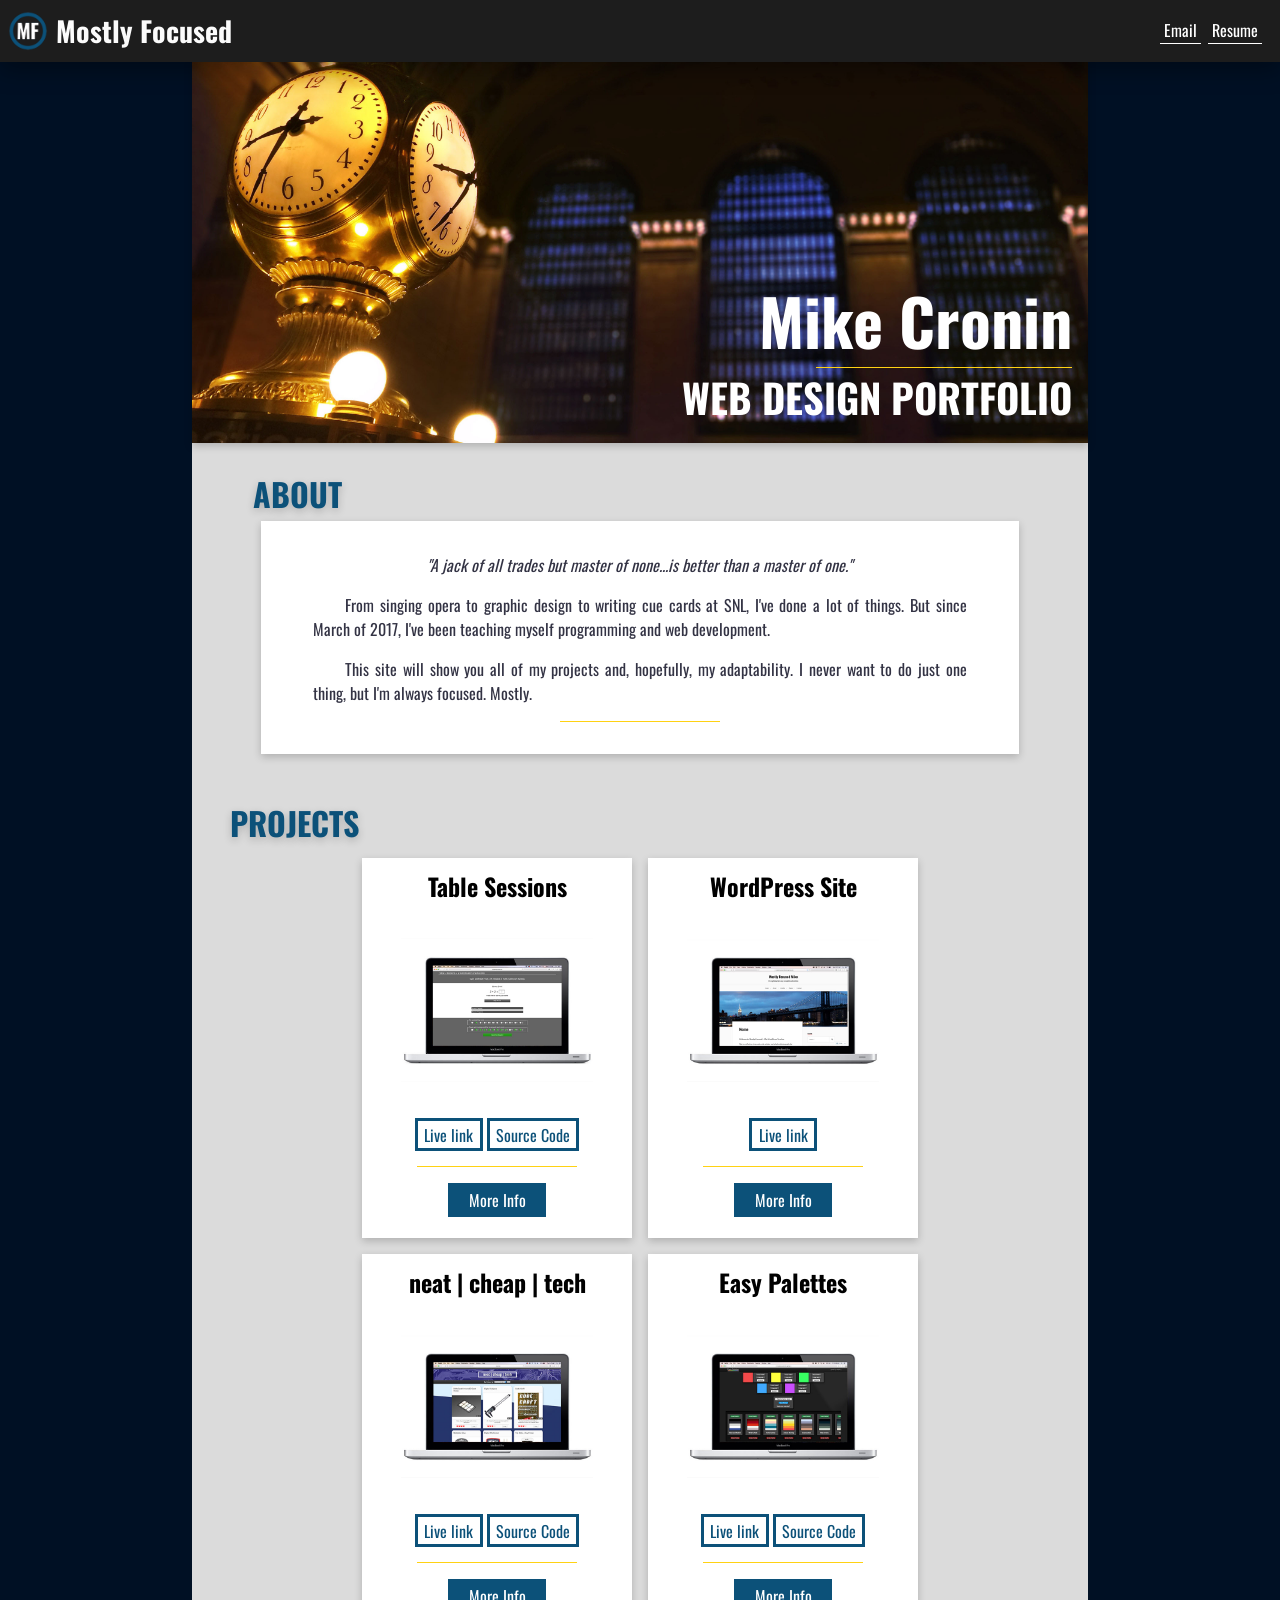
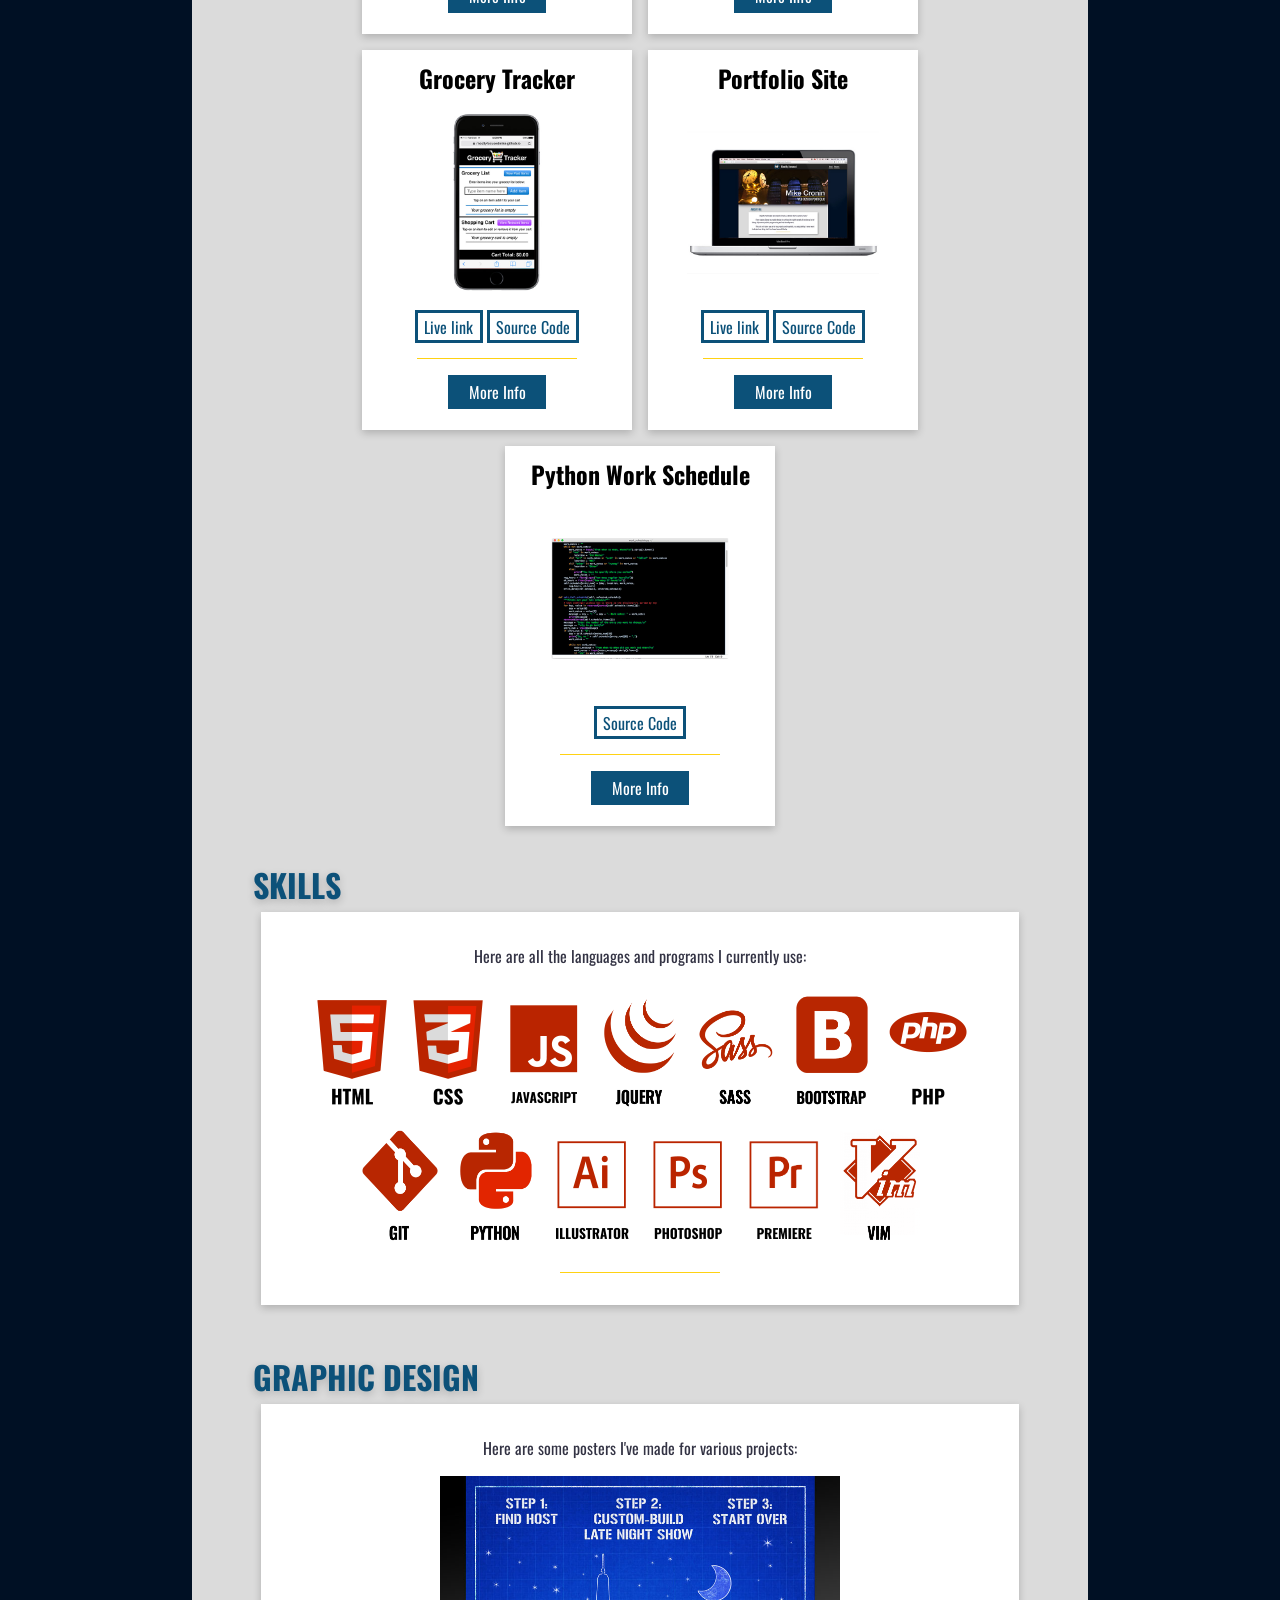
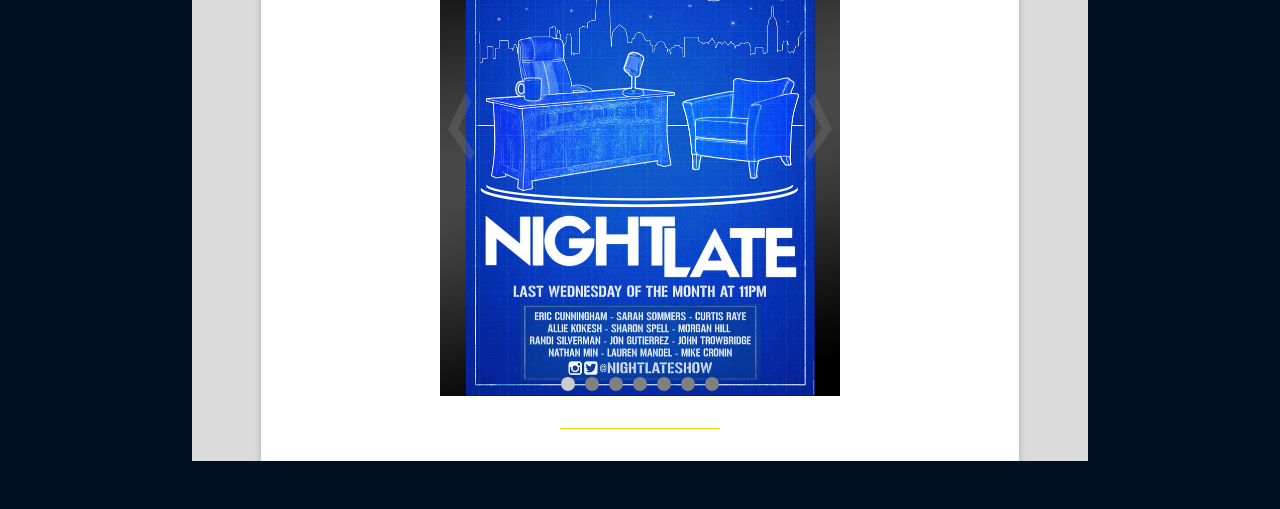
<file: index.html>
<!DOCTYPE html> 
<html lang="en">
  <head>
    <meta charset="utf-8">
    <meta name="viewport" content="width=375, initial-scale=1">
    <meta name="author" content="Mike Cronin">
    <meta name="description" content="Mike Cronin's web design portfolio">
    <title>Mostly Focused Mike</title>
    <link href="https://fonts.googleapis.com/css?family=Oswald:300,400" rel="stylesheet">
    <link rel="stylesheet" href="css/styles.css" type="text/css" />
  </head>
  <body>

    <!-- HEADER //////////////////////////////-->

    <header id="header" >
        <a href="#top"><img src="images/MF-trans-Circle.png" alt="logo" id="logo-pic">
          <h1 class="logo">Mostly Focused</h1></a>
        <div id="menu">
          <a href="mailto:mikecronin92@gmail.com" >Email</a>
          <a href="/michael_cronin_res_2018.pdf" target="_blank">Resume</a>
        </div>      
    </header>
    
    <div id="top"></div>
    <div id="wrapper">
      <!-- MARQUEE //////////////////////////////-->
      <div id="marquee">
        <div id="marquee-words">
            <h1>Mike Cronin</h1>
              <div id="marquee-line"></div>
            <h3>WEB DESIGN PORTFOLIO</h3>
        </div>
      </div>

      <!-- ABOUT ME SECTION /////////////////////////-->
      <div id="about-me-section">
        <h2 class="section-title">ABOUT</h2>
        <div class="about-me-card">
          <p id="quote"><em>"A jack of all trades but master of none...is better than a master of one."</em></p>

          <p class="about-info"><span class="tab">
              From singing opera to graphic design to writing cue cards at SNL, I've done a lot of things. 
              But since March of 2017, I've been teaching myself programming and web development.</span></p>
          <p class="about-info"><span class="tab">This site will show you all of my projects and, 
              hopefully, my adaptability. I never want to do just one thing, but I'm always focused. Mostly. </span></p>
          <div class="line"></div>
        </div>
      </div>
    
      <!-- PROJECTS ////////////////////////////// -->
      <div id="projects-section">

      <h2 class="section-title">PROJECTS</h2>

      <div id="project-table-sessions">
        <input id="toggle-table-sessions" class="toggle-box" type="checkbox"/>

        <div class="card-view">
          <div class="card">
            <div class="front">
              <h2 class="project-name">Table Sessions</h2>
              <img src="images/table-sessions.jpg" class="project-icon" alt="Laptop showing the Table Sessions site" title="You WISH you had a times table practice like this when you were a kid"/>
              <div class="buttons">
                <a href="table-sessions" target="_blank">Live link</a>
                <a href="https://github.com/MostlyFocusedMike/table-sessions" target="_blank">Source Code</a>
              </div>
              <div class="line"></div>
              <label class="toggle-label" for="toggle-table-sessions">More Info</label>
              
            </div>
            <div class="back">
              <h2>Table Sessions</h2>
              <div class="project-showcase">
                <div class="project-info">
                  <p>I wanted more practice using pure JS before jumping into any frameworks, so I built Table Sessions.
                  This site also worked well as practice for creating and tweaking interface designs, especially with regards
                  to the mobile experience.
                  <a href="https://github.com/MostlyFocusedMike/table-sessions/blob/master/README.md" target="_blank" class="info" > See more project info</a>
                  </p>
                </div>
                <div class="line"></div>
              </div>
              <label class="toggle-label" for="toggle-table-sessions">Flip Back</label>
            </div>
          </div>
        </div>
      </div>

      <div id="project-wordpress">
        <input id="toggle-wordpress" class= "toggle-box" type="checkbox"/>

        <div class="card-view">
          <div class="card">
            <div class="front">
              <h2 class="project-name">WordPress Site</h2>
              <img src="images/wordpress.jpg" class="project-icon" alt="Laptop showing the WordPress site" title="This site but more WordPress-y"/>
              <div class="buttons">
                <a href="https://mostlyfocusedmike.wordpress.com" target="_blank">Live link</a>
              </div>
              <div class="line"></div>
              <label class="toggle-label" for="toggle-wordpress">More Info</label>
              
            </div>
            <div class="back">
              <h2>WordPress Site</h2>
              <div class="project-showcase">
                <div class="project-info">
                  <p>
                  WordPress is the CMS that everybody wants, so I made a different flavor of 
                  this portfolio site using it. I've been making WP sites since college and I
                  do get the appeal of pre-made themes, 
                  but personally, I'll always prefer the fine tuning possible with a 100% 
                  original site. 
                  </p>
                </div>
                <div class="line"></div>
              </div>
              <label class="toggle-label" for="toggle-wordpress">Flip Back</label>
            </div>
          </div>
        </div>
      </div>

     <div id="project-neat-cheap-tech">
        <input id="toggle-neat-cheap-tech" class= "toggle-box" type="checkbox"/>

        <div class="card-view">
          <div class="card">
            <div class="front">
              <h2 class="project-name">neat | cheap | tech</h2>
              <img src="images/neat-cheap-tech.jpg" class="project-icon" alt="Laptop showing the neat-cheap-tech site" title="Find some cool gadgets"/>
              <div class="buttons">
                <a href="neat-cheap-tech/index.php" target="_blank">Live link</a>
                <a href="https://github.com/MostlyFocusedMike/neat-cheap-tech" target="_blank">Source Code</a>
              </div>
              <div class="line"></div>
              <label class="toggle-label" for="toggle-neat-cheap-tech">More Info</label>
              
            </div>
            <div class="back">
              <h2>neat | cheap | tech</h2>
              <div class="project-showcase">
                <div class="project-info">
                  <p>I wanted a project that I could do while learning some PHP, and a site that lists out many similar items is a good
                  way to grasp how PHP handles arrays and classes. Also, I'm aware you don't need servers to handle such simple
                  sorting tasks, this was just a fun learning project.
                  <a href="https://github.com/MostlyFocusedMike/neat-cheap-tech/blob/master/README.md" target="_blank" class="info" > See more project info</a></p>
                </div>
                <div class="line"></div>
              </div>
              <label class="toggle-label" for="toggle-neat-cheap-tech">Flip Back</label>
            </div>
          </div>
        </div>
      </div>

      <div id="project-easy-palettes">
        <input id="toggle-easy-palettes" class= "toggle-box" type="checkbox"/>

        <div class="card-view">
          <div class="card">
            <div class="front">
              <h2 class="project-name">Easy Palettes</h2>
              <img src="images/easy-palettes.jpg" class="project-icon" alt="Laptop showing the Easy-palettes App" title="Save, copy, and tweak hex code palettes without logging in"/>
              <div class="buttons">
                <a href="https://mostlyfocusedmike.github.io/easy-palettes/" target="_blank">Live link</a>
                <a href="https://github.com/MostlyFocusedMike/easy-palettes" target="_blank">Source Code</a>
              </div>
              <div class="line"></div>
              <label class="toggle-label" for="toggle-easy-palettes">More Info</label>
              
            </div>
            <div class="back">
              <h2>Easy Palettes</h2>
              <div class="project-showcase">
                <div class="project-info">
                  <p>Easy Palettes is a site that makes putting hex codes into your code so much easier. Create, save, and tweak dozens of palettes, all without logging in. Built using the <a href="http://jscolor.com" target="_blank" class="info" >jscolor plugin,</a> jQuery, HTML, and Sass. <a href="https://github.com/MostlyFocusedMike/easy-palettes/blob/master/README.md" target="_blank" class="info" > See more project info</a></p>
                </div>
                <div class="line"></div>
              </div>
              <label class="toggle-label" for="toggle-easy-palettes">Flip Back</label>
            </div>
          </div>
        </div>
      </div>

      <div id="project-grocery-tracker">
                <input id="toggle-grocery-tracker" class= "toggle-box" type="checkbox"/>

                <div class="card-view">
                  <div class="card">
                    <div class="front">
                      <h2 class="project-name">Grocery Tracker</h2>
                      <img src="images/phone-icon.jpg" class="project-icon" alt="Phone showing the Grocery Tracker App" title="So you can shop like the penny pincher you've always wanted to be."/>
                      <div class="buttons">
                        <a href="https://mostlyfocusedmike.github.io/grocery-tracker/" target="_blank">Live link</a>
                        <a href="https://github.com/MostlyFocusedMike/grocery-tracker" target="_blank">Source Code</a>
                      </div>
                      <div class="line"></div>
                      <label class="toggle-label" for="toggle-grocery-tracker">More Info</label>
                      
                    </div>
                    <div class="back">
                      <h2>Grocery Tracker</h2>
                      <div class="project-showcase">
                        <div class="project-info">
                          <p>This web app helps users keep track of their grocery list and how much they're spending at the store. It's designed to be used on a mobile device. Built using pure HTML, CSS, and JavaScript. <a href="https://github.com/MostlyFocusedMike/grocery-tracker/blob/master/README.md" target="_blank" class="info" > See more project info</a></p>
                        </div>
                        <div class="line"></div>
                      </div>
                      <label class="toggle-label" for="toggle-grocery-tracker">Flip Back</label>
                    </div>
                  </div>
                </div>
              </div>

      <div id="project-portfolio-site">
                <input id="toggle-portfolio-site" class= "toggle-box" type="checkbox"/>

                <div class="card-view">
                  <div class="card">
                    <div class="front">
                      <h2 class="project-name">Portfolio Site</h2>
                      <img src="images/this-site-icon.jpg" class="project-icon"  alt="Laptop open to this website" title="Recursion is fun, huh?"/>
                      <div class="buttons">
                        <a href="index.html">Live link</a>
                        <a href="https://github.com/MostlyFocusedMike/mostlyfocusedmike.github.io" target="_blank">Source Code</a>
                      </div>
                      <div class="line"></div>
                      <label class="toggle-label" for="toggle-portfolio-site">More Info</label>
                      
                    </div>
                    <div class="back">
                      <h2>Portfolio Site</h2>
                      <div class="project-showcase">
                        <div class="project-info">
                          <p>This site will hold all of my coding projects. I built it using Bootstrap to get a feel for the framework, athough I removed the Bootstrap due to bloat. Click the live link to return exactly where you are. Built with HTML, JavaScript, and Sass. <a href="https://github.com/MostlyFocusedMike/MostlyFocusedMike.github.io/blob/master/README.md" target="_blank" class="info" > See more project info</a></p>
                        </div>
                        <div class="line"></div>
                      </div>
                      <label class="toggle-label" for="toggle-portfolio-site">Flip Back</label>
                    </div>
                  </div>
                </div>
              </div>

      <div id="project-python-work-schedule">
        <input id="toggle-python-work-schedule" class= "toggle-box" type="checkbox"/>
          <div class="card-view">
            <div class="card">
              <div class="front">
                <h2 class="project-name">Python Work Schedule</h2>
                <img src="images/python-work.jpg" class="project-icon"  alt="Python program" title="Fact: code looks cooler on a black background"/>
                <div class="buttons">
                  <a href="https://github.com/MostlyFocusedMike/work_schedule" target="_blank">Source Code</a>
                </div>
                <div class="line"></div>
                <label class="toggle-label" for="toggle-python-work-schedule">More Info</label>
              </div>
              <div class="back">
                <h2>Python Work Schedule</h2>
                <div class="project-showcase">
                  <div class="project-info">
                    <p>I needed a way to track my hours and paycheck on my phone. So I used the app <a href="http://omz-software.com/pythonista/" target="_blank" class="info">Pythonista</a> and made this work schedule program that runs on its command line. Built using Python. <a href="https://github.com/MostlyFocusedMike/work_schedule/blob/master/README.md" target="_blank" class="info">See more project info</a></p>
                  </div>
                  <div class="line"></div>
                </div>
                <label class="toggle-label" for="toggle-python-work-schedule">Flip Back</label>
              </div>
            </div>
          </div>
      </div>
       <!-- old projects 
      <div id="css-only-carousel">
          <input id="toggle-css-only-carousel" class= "toggle-box" type="checkbox"/>

          <div class="card-view">
            <div class="card">
              <div class="front">
                <h2 class="project-name">CSS Only Carousel</h2>
                <img src="images/css-carousel.jpg" class="project-icon"  alt="Python program" title="Fact: code looks cooler on a black background"/>
                <div class="buttons">
                  <a href="#slideshow-section">Live link</a>
                  <a href="https://github.com/MostlyFocusedMike/css-slideshow" target="_blank">Source Code</a>
                </div>
                <div class="line"></div>
                <label class="toggle-label" for="toggle-css-only-carousel">More Info</label>
              </div>
              <div class="back">
                <h2>CSS Only Carousel</h2>
                <div class="project-showcase">
                  <div class="project-info">
                    <p>I took <a href="https://medium.com/@_jh3y/how-to-pure-css-carousel-ce1a8cb231c8" target="_blank"
                    class="info">Jhey Tompkins'</a> method of a CSS only
                    carousel and added some tweaks, mainly that it's 
                    responsive and maintains its aspect ratio. I also 
                    translated it into Sass instead of Stylus, so it might 
                    be a little easier for people to plug and play. Built
                    using HTML and Sass <a href="https://github.com/MostlyFocusedMike/css-slideshow/blob/master/README.md" target="_blank" class="info">See more project info</a></p>
                  </div>
                  <div class="line"></div>
                </div>
                <label class="toggle-label" for="toggle-css-only-carousel">Flip Back</label>
              </div>
            </div>
           </div>
        </div>
       -->
    </div> 

      <!-- SKILLS SECTION //////////////////////////////-->
      <div id="skills-section">

      <h2 class="section-title">SKILLS</h2>

        <div id="skills-card">
          <div id="background">
            <input id="toggle-background" class= "toggle-box" type="checkbox"/>
            <img src="images/background.png" id="bkg"/>
            <label class="toggle-label" for="toggle-background">Find all the Hidden Henrys in my sites!</label>
          </div>
          <p>Here are all the languages and programs I currently use: </p>
          <div class="skill-icons">
            <img src="images/html-logo.png" class="skill-icon" alt="html logo" title="HTML is the backbone of the web."/>
            <img src="images/css-logo.png" class="skill-icon" alt="css logo" title="CSS makes HTML not look like it's 1992."/>
            <img src="images/javascript-logo.png" class="skill-icon" alt="javascript logo" title="JavaScript is code for browsers. It has nothing to do with Java becuase life isn't fair."/>
            <img src="images/jquery-logo.png" class="skill-icon" alt="jquery logo"  title="jQuery makes it much faster to code in JavaScript"/>
            <img src="images/sass-logo.png" class="skill-icon" alt="sass logog" title="Because nothing describes a css preprocessor like 'sassy'" />
            <img src="images/bootstrap-logo.png" class="skill-icon" alt="bootstrap logo" title="Bootstrap makes it faster to use CSS. Allegedly."/>
            <img src="images/php-logo.png" class="skill-icon" alt="php logo" title="PHP stands for Hypertext PreProcessor, so it should be HPP if we're being honest."/>
            <img src="images/git-logo.png" class="skill-icon" alt="git logo" title="Git is like hitting the save button on steroids."/>
            <img src="images/python-logo.png" class="skill-icon" alt="python logo" title="Python is a coding language that decided to be written in English."/>
            <img src="images/illustrator-logo.png" class="skill-icon" alt="illustrator logo" title="Illustrator is a graphics program that's great for things like this very icon."/>
            <img src="images/photoshop-logo.png" class="skill-icon" alt="photoshop logo" title="You know what photoshop is."/>
            <img src="images/premiere-logo.png" class="skill-icon" alt="premiere logo" title="Premiere makes videos but apparently won't make you a successful late night YouTube channel."/>
            <img src="images/vim-logo.png" class="skill-icon" alt="vim logo" title="A programmer of my skill level using Vim is a sure sign of overcompensation"/>
          </div>  
          <div class="line"></div>
      </div>
    </div>
      <!-- SLIDESHOW SECTION ///////////////////////////-->
      <div id="slideshow-section">
        
        <h2 class="section-title">GRAPHIC DESIGN</h2>
        
        <div id="slideshow-card">
          <p>Here are some posters I've made for various projects:</p>
          <div id="slideshow-holder">
            <div id="slide-show">
              <input type="radio" name="slides" id="s-1" checked="checked"/>
              <div class="arrows">
                <label for="s-7" class="back"></label>  
                <label for="s-2" class="next"></label> 
              </div>
              <input type="radio" name="slides" id="s-2" />
              <div class="arrows">
                <label for="s-1" class="back"></label>  
                <label for="s-3" class="next"></label> 
              </div>
              <input type="radio" name="slides" id="s-3" />
              <div class="arrows">
                <label for="s-2" class="back"></label>  
                <label for="s-4" class="next"></label> 
              </div>
              <input type="radio" name="slides" id="s-4" />
              <div class="arrows">
                <label for="s-3" class="back"></label>  
                <label for="s-5" class="next"></label> 
              </div>
              <input type="radio" name="slides" id="s-5" />
              <div class="arrows">
                <label for="s-4" class="back"></label>  
                <label for="s-6" class="next"></label> 
              </div>
              <input type="radio" name="slides" id="s-6" />
              <div class="arrows">
                <label for="s-5" class="back"></label>  
                <label for="s-7" class="next"></label> 
              </div>
              <input type="radio" name="slides" id="s-7" />
              <div class="arrows">
                <label for="s-6" class="back"></label>  
                <label for="s-1" class="next"></label> 
              </div>

              <div id="f-buttons">
                <label for="s-1" class="fake-button" id="b-1"></label>
                <label for="s-2" class="fake-button" id="b-2"></label>
                <label for="s-3" class="fake-button" id="b-3"></label>
                <label for="s-4" class="fake-button" id="b-4"></label>
                <label for="s-5" class="fake-button" id="b-5"></label>
                <label for="s-6" class="fake-button" id="b-6"></label>
                <label for="s-7" class="fake-button" id="b-7"></label>
              </div>
              <div id="track">
                <div class="slide" id="slide-1"></div>
                <div class="slide" id="slide-2"></div>
                <div class="slide" id="slide-3"></div>
                <div class="slide" id="slide-4"></div>
                <div class="slide" id="slide-5"></div>
                <div class="slide" id="slide-6"></div>
                <div class="slide" id="slide-7"></div>
               </div>
            </div>
            
          </div>
          <div class="line"></div>
        </div>
      </div>
      
  </div><!-- end of wrapper -->
  <script src="js/script.js"></script>
    
  </body>
</html>
</file>
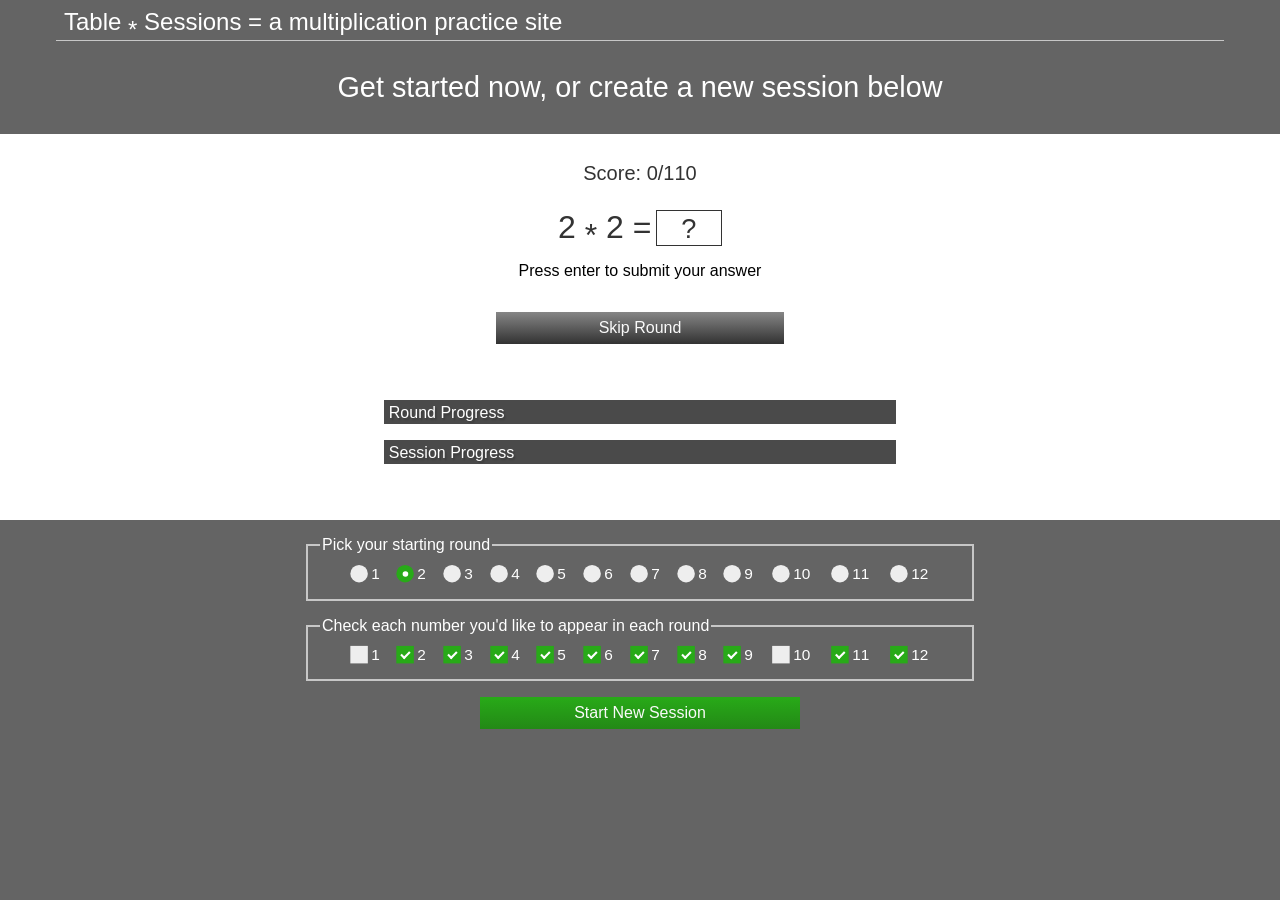
<file: table-sessions/index.html>
<!DOCTYPE html> 
<html lang="en">
    <head>
        <meta charset="utf-8">
        <meta name="viewport" content="width=device-width, initial-scale=1">
        <meta name="author" content="Mike Cronin">
        <meta name="description" content="A way for people to practice their times tables">
        <title>Times Tables</title>
        <link rel="stylesheet" href="css/styles.css" type="text/css" />
  </head>
  <body>
    <div id="wrapper">
    <div id="top">
      <header>
        <h1 id="logo"><span>Table <span class="mult">*</span> Sessions =</span> <span>a multiplication practice site</span></h1>
      </header>

      <div id="prob-msg">
        <div id="welcome-msg">
          <h1>Get started now,
          or create a new session below</h1>
        </div>
        <div id="cct-msg">
          <div class="msg-hold">
            <div id="cct-circle">
            </div>
            <h2 id="test">Correct!</h2>
          </div>
        </div>
        <div id="wng-msg">
          <div class="msg-hold">
            <div id="wng-circle">
              <h1 id="x-mark">X</h1>
            </div>
          <h2>Sorry, it's <span id="real-ans">???</span>.</h2>
          </div>
        </div>
      </div>

    </div> <!-- top -->

    <div id="middle">
      <div id="score-board">
        <p>Score: <span class="fin-score">??/??</span></p>
      </div>

      <div id="prob-div">
        <div id="statement-holder">
          <h2 id="statement"><span id="x-id">X</span> <span class="mult">*
            </span> <span id="y-id">Y</span> = </h2>
          <input type="text" id="u-ans" value="?" />
        </div>
        <p>Press enter to submit your answer</p>
        <button type="submit" id="skip-button">Skip Round</button>
      </div>

      <div id="progress-bars">
        <div id="round-holder">
          <p>Round Progress</p>
          <div id="round-mover">
          </div>
        </div>
        <div id="session-holder">
          <p>Session Progress</p>
          <div id="session-mover">
          </div>
        </div>
      </div>
      
      <div id="end-msg">
        <h2>Session Completed!<h2>
        <p>Your score: <span class="fin-score">??/??</span></p>
        <p>Misses:</p>
        <div id="mis-qs">
        </div>
        <button id="hide-end" type="submit">close</button>
      </div>
    </div>

    <div id="bottom">
      <div id="choose-num-form">
        <fieldset id="start-num">
          <legend>Pick your starting round</legend>
          <label class="container">1
						<input type="radio" name="start-round" value="1"> 
						<span class="radio-b"></span>
					</label>
					<label class="container">2
						<input type="radio" name="start-round" value="2" checked="checked">
						<span class="radio-b"></span>
					</label>
					<label class="container">3
						<input type="radio" name="start-round" value="3">
						<span class="radio-b"></span>
					</label>
					<label class="container">4
						<input type="radio" name="start-round" value="4">
						<span class="radio-b"></span>
					</label>
          <label class="container">5
						<input type="radio" name="start-round" value="5">
						<span class="radio-b"></span>
					</label>
					<label class="container">6
						<input type="radio" name="start-round" value="6">
						<span class="radio-b"></span>
					</label>
					<label class="container">7
						<input type="radio" name="start-round" value="7">
						<span class="radio-b"></span>
					</label>
					<label class="container">8
						<input type="radio" name="start-round" value="8">
						<span class="radio-b"></span>
					</label>
          <label class="container">9
						<input type="radio" name="start-round" value="9">
						<span class="radio-b"></span>
					</label>
					<label class="container">10
						<input type="radio" name="start-round" value="10">
						<span class="radio-b"></span>
					</label>
					<label class="container">11
						<input type="radio" name="start-round" value="11">
						<span class="radio-b"></span>
					</label>
					<label class="container">12
						<input type="radio" name="start-round" value="12">
						<span class="radio-b"></span>
					</label>
        </fieldset>
        <fieldset id="include-num">
          <legend>Check each number you'd like to appear in each round</legend>
          <label class="container">1
						<input type="checkbox" name="include-num" value="1">
						<span class="check"></span>
					</label>
          <label class="container">2
						<input type="checkbox" name="include-num" value="2" checked="checked">
						<span class="check"></span>
					</label>
          <label class="container">3
						<input type="checkbox" name="include-num" value="3" checked="checked">
						<span class="check"></span>
					</label>
          <label class="container">4
						<input type="checkbox" name="include-num" value="4" checked="checked">
						<span class="check"></span>
					</label>
          <label class="container">5
						<input type="checkbox" name="include-num" value="5" checked="checked">
						<span class="check"></span>
					</label>
          <label class="container">6
						<input type="checkbox" name="include-num" value="6" checked="checked">
						<span class="check"></span>
					</label>
          <label class="container">7
						<input type="checkbox" name="include-num" value="7" checked="checked">
						<span class="check"></span>
					</label>
          <label class="container">8
						<input type="checkbox" name="include-num" value="8" checked="checked">
						<span class="check"></span>
					</label>
          <label class="container">9
						<input type="checkbox" name="include-num" value="9" checked="checked">
						<span class="check"></span>
					</label>
          <label class="container">10
            <input type="checkbox" name="include-num" value="10"> 
						<span class="check"></span>
					</label>
          <label class="container">11
						<input type="checkbox" name="include-num" value="11" checked="checked">
						<span class="check"></span>
					</label>
          <label class="container">12
						<input type="checkbox" name="include-num" value="12" checked="checked">
						<span class="check"></span>
					</label>
        </fieldset>
        
        <button type="submit" id="start-button">Start New Session</button>
      </div>
    </div>


    
    </div> <!--wrapper-->
    <script src="js/script.js" charset="utf-8"></script>
  </body>
</html>
</file>
<file: css/styles.css>
/* phone screens */
@media only screen and (min-width: 320px) {
  html body #wrapper .arrows .back, body body #wrapper .arrows .back, html body #wrapper .arrows .next, body body #wrapper .arrows .next, html body #wrapper #slideshow-section #slideshow-card #slideshow-holder #slide-show #f-buttons, body body #wrapper #slideshow-section #slideshow-card #slideshow-holder #slide-show #f-buttons, html body #wrapper #slideshow-section #slideshow-card #slideshow-holder #slide-show #track, body body #wrapper #slideshow-section #slideshow-card #slideshow-holder #slide-show #track, html body #wrapper .slide:nth-of-type(1), body body #wrapper .slide:nth-of-type(1), html body #wrapper .slide:nth-of-type(2), body body #wrapper .slide:nth-of-type(2), html body #wrapper .slide:nth-of-type(3), body body #wrapper .slide:nth-of-type(3), html body #wrapper .slide:nth-of-type(4), body body #wrapper .slide:nth-of-type(4), html body #wrapper .slide:nth-of-type(5), body body #wrapper .slide:nth-of-type(5), html body #wrapper .slide:nth-of-type(6), body body #wrapper .slide:nth-of-type(6), html body #wrapper .slide:nth-of-type(7), body body #wrapper .slide:nth-of-type(7) {
    padding: 0;
    margin: 0; }

  html body #wrapper #slideshow-section #slideshow-card #slideshow-holder #slide-show #track, body body #wrapper #slideshow-section #slideshow-card #slideshow-holder #slide-show #track, html body #wrapper .slide:nth-of-type(1), body body #wrapper .slide:nth-of-type(1), html body #wrapper .slide:nth-of-type(2), body body #wrapper .slide:nth-of-type(2), html body #wrapper .slide:nth-of-type(3), body body #wrapper .slide:nth-of-type(3), html body #wrapper .slide:nth-of-type(4), body body #wrapper .slide:nth-of-type(4), html body #wrapper .slide:nth-of-type(5), body body #wrapper .slide:nth-of-type(5), html body #wrapper .slide:nth-of-type(6), body body #wrapper .slide:nth-of-type(6), html body #wrapper .slide:nth-of-type(7), body body #wrapper .slide:nth-of-type(7) {
    top: 0;
    left: 0;
    right: 0;
    bottom: 0; }

  html body #wrapper .arrows .back, body body #wrapper .arrows .back, html body #wrapper .arrows .next, body body #wrapper .arrows .next {
    display: inline-block;
    border-top: 9px solid gray;
    width: 30px;
    height: 25px;
    position: absolute;
    top: 48%;
    z-index: 10;
    opacity: .3; }

  html body #wrapper #projects-section .card-view .card .front, body body #wrapper #projects-section .card-view .card .front, html body #wrapper #projects-section .card-view .card .back, body body #wrapper #projects-section .card-view .card .back, html body #wrapper #projects-section .card-view, body body #wrapper #projects-section .card-view, html body #wrapper #projects-section .card-view .card, body body #wrapper #projects-section .card-view .card {
    width: 270px;
    height: 380px; }

  html body #wrapper #projects-section .card-view .card .front, body body #wrapper #projects-section .card-view .card .front, html body #wrapper #projects-section .card-view .card .back, body body #wrapper #projects-section .card-view .card .back {
    position: absolute;
    top: 0;
    left: 0;
    backface-visibility: hidden;
    -webkit-backface-visibility: hidden;
    color: black;
    background-color: white;
    box-shadow: 0rem 0.2rem 0.5rem rgba(0, 0, 0, 0.2); }

  html body #wrapper #projects-section, body body #wrapper #projects-section {
    display: flex;
    flex-wrap: wrap;
    justify-content: center; }

  html body #wrapper #projects-section .card-view .card .front .toggle-label, body body #wrapper #projects-section .card-view .card .front .toggle-label, html body #wrapper #projects-section .card-view .card .back .toggle-label, body body #wrapper #projects-section .card-view .card .back .toggle-label {
    width: 80px;
    height: 20px;
    border: .2rem solid #0C5179;
    padding: .1rem .4rem .4rem;
    background: #0C5179;
    cursor: pointer;
    display: block;
    text-align: center;
    color: white;
    margin: 1rem auto; }
    html body #wrapper #projects-section .card-view .card .front .toggle-label:visited, body body #wrapper #projects-section .card-view .card .front .toggle-label:visited, html body #wrapper #projects-section .card-view .card .back .toggle-label:visited, body body #wrapper #projects-section .card-view .card .back .toggle-label:visited {
      color: white;
      border: .2rem solid #0C5179;
      background-color: #0C5179;
      text-decoration: none; }
    html body #wrapper #projects-section .card-view .card .front .toggle-label:hover, body body #wrapper #projects-section .card-view .card .front .toggle-label:hover, html body #wrapper #projects-section .card-view .card .back .toggle-label:hover, body body #wrapper #projects-section .card-view .card .back .toggle-label:hover {
      color: white;
      border: .2rem solid #0C5179;
      background-color: #0C5179;
      text-decoration: none; }
    html body #wrapper #projects-section .card-view .card .front .toggle-label:active, body body #wrapper #projects-section .card-view .card .front .toggle-label:active, html body #wrapper #projects-section .card-view .card .back .toggle-label:active, body body #wrapper #projects-section .card-view .card .back .toggle-label:active {
      color: white;
      border: .2rem solid #1277B1;
      background-color: #1277B1;
      text-decoration: none; }

  html, body {
    padding: 0;
    margin: 0;
    font-size: 16px;
    max-width: 100%;
    overflow-x: hidden;
    font-family: "Oswald", sans-serif; }
    html body, body body {
      background: #001024; }
      html body #header, body body #header {
        margin: -.1rem 0rem 0rem;
        padding: 0;
        height: 4rem;
        background-color: #1D1D1D;
        position: fixed;
        z-index: 2;
        width: 100%;
        box-shadow: 0rem 0.4rem 1.5rem rgba(0, 0, 0, 0.4); }
        html body #header img#logo-pic, body body #header img#logo-pic {
          display: none;
          height: 2.5rem;
          float: left;
          margin: .8rem 0rem .5rem .5rem; }
        html body #header h1.logo, body body #header h1.logo {
          font-family: "Oswald", helvetica, sans-serif;
          margin: .75rem 0rem 0rem .5rem;
          padding: 0;
          color: #fbfbfb;
          font-size: 1.75rem;
          float: left; }
        html body #header div#menu, body body #header div#menu {
          float: right;
          padding-right: 1rem;
          margin-top: 1.2rem; }
          html body #header div#menu a, body body #header div#menu a {
            font-size: 1rem;
            color: white;
            border-bottom: .1rem solid white;
            padding: .1rem .25rem;
            margin: 0 .1rem;
            text-decoration: none; }
            html body #header div#menu a:visited, body body #header div#menu a:visited {
              color: white;
              border-bottom: .1rem solid white;
              text-decoration: none; }
            html body #header div#menu a:hover, body body #header div#menu a:hover {
              color: white;
              border-bottom: .1rem solid white;
              text-decoration: none; }
            html body #header div#menu a:active, body body #header div#menu a:active {
              color: #FFD213;
              border-bottom: .1rem solid #FFD213;
              text-decoration: none; }
      html body #wrapper, body body #wrapper {
        width: 90%;
        height: 100%;
        margin: 0 auto;
        padding: 0;
        background-color: #DBDBDB; }
        html body #wrapper #marquee, body body #wrapper #marquee {
          margin: 3.7rem auto 0rem;
          background: url(/images/gc-clock.jpg);
          background-size: cover;
          background-repeat: no-repeat;
          box-shadow: 0rem 0.2rem 0.5rem rgba(0, 0, 0, 0.2);
          height: 10rem;
          width: 100;
          position: relative; }
          html body #wrapper #marquee #marquee-words, body body #wrapper #marquee #marquee-words {
            position: absolute;
            text-align: right;
            right: 1rem;
            bottom: 1rem;
            font-size: 1rem;
            width: 16rem; }
            html body #wrapper #marquee #marquee-words h1, body body #wrapper #marquee #marquee-words h1 {
              margin: 0;
              padding: 0;
              color: white;
              font-size: 200%; }
            html body #wrapper #marquee #marquee-words #marquee-line, body body #wrapper #marquee #marquee-words #marquee-line {
              width: 50%;
              border-bottom: .1rem solid #FFD213;
              margin: 0rem;
              position: absolute;
              right: 0; }
            html body #wrapper #marquee #marquee-words h3, body body #wrapper #marquee #marquee-words h3 {
              margin: 0;
              color: white;
              font-size: 125%; }
        html body #wrapper #about-me-section, body body #wrapper #about-me-section {
          width: 90%;
          margin: 0 auto;
          display: block; }
          html body #wrapper #about-me-section .about-me-card, body body #wrapper #about-me-section .about-me-card {
            width: 90%;
            margin: 0 auto 1.2rem;
            padding: 1rem;
            background-color: white;
            box-shadow: 0rem 0.2rem 0.5rem rgba(0, 0, 0, 0.2);
            text-align: center; }
            html body #wrapper #about-me-section .about-me-card p.about-info, body body #wrapper #about-me-section .about-me-card p.about-info {
              text-align: justify; }
        html body #wrapper .toggle-box, body body #wrapper .toggle-box {
          display: none; }
          html body #wrapper .toggle-box:checked ~ .card-view > .card, body body #wrapper .toggle-box:checked ~ .card-view > .card {
            transform: rotateY(180deg); }
        html body #wrapper #projects-section, body body #wrapper #projects-section {
          width: 95%;
          margin: 0 auto; }
          html body #wrapper #projects-section .card-view, body body #wrapper #projects-section .card-view {
            perspective: 1000px;
            margin: .5rem; }
            html body #wrapper #projects-section .card-view .card, body body #wrapper #projects-section .card-view .card {
              position: relative;
              transform-style: preserve-3d;
              transition: 750ms;
              text-align: center; }
              html body #wrapper #projects-section .card-view .card .front, body body #wrapper #projects-section .card-view .card .front {
                z-index: 2; }
                html body #wrapper #projects-section .card-view .card .front h2.project-name, body body #wrapper #projects-section .card-view .card .front h2.project-name {
                  text-align: center;
                  margin: 10px auto;
                  padding: 0; }
                html body #wrapper #projects-section .card-view .card .front img.project-icon, body body #wrapper #projects-section .card-view .card .front img.project-icon {
                  position: static;
                  margin: .5rem auto 1rem;
                  width: 12rem;
                  height: 12rem;
                  display: block; }
                html body #wrapper #projects-section .card-view .card .front .buttons, body body #wrapper #projects-section .card-view .card .front .buttons {
                  margin-bottom: 1.25rem; }
                  html body #wrapper #projects-section .card-view .card .front .buttons a, body body #wrapper #projects-section .card-view .card .front .buttons a {
                    background-color: white;
                    color: #0C5179;
                    border: .2rem solid #0C5179;
                    padding: .1rem .4rem;
                    text-decoration: none; }
                    html body #wrapper #projects-section .card-view .card .front .buttons a:visited, body body #wrapper #projects-section .card-view .card .front .buttons a:visited {
                      color: #0C5179;
                      border: .2rem solid #0C5179;
                      text-decoration: none; }
                    html body #wrapper #projects-section .card-view .card .front .buttons a:hover, body body #wrapper #projects-section .card-view .card .front .buttons a:hover {
                      border: .2rem solid #0C5179;
                      color: #0C5179;
                      text-decoration: none; }
                    html body #wrapper #projects-section .card-view .card .front .buttons a:active, body body #wrapper #projects-section .card-view .card .front .buttons a:active {
                      border: .2rem solid #1277B1;
                      color: #1277B1;
                      text-decoration: none; }
              html body #wrapper #projects-section .card-view .card .back, body body #wrapper #projects-section .card-view .card .back {
                transform: rotateY(180deg); }
                html body #wrapper #projects-section .card-view .card .back p, body body #wrapper #projects-section .card-view .card .back p {
                  width: 13rem;
                  font-family: arial, sans-serif;
                  font-size: 1rem; }
        html body #wrapper #skills-section, body body #wrapper #skills-section {
          width: 90%;
          margin: 0 auto 3rem;
          display: block; }
          html body #wrapper #skills-section #skills-card, body body #wrapper #skills-section #skills-card {
            display: block;
            width: 90%;
            margin: 0 auto;
            padding: 1rem;
            background-color: white;
            box-shadow: 0rem 0.2rem 0.5rem rgba(0, 0, 0, 0.2);
            text-align: center;
            background-color: white;
            position: relative; }
            html body #wrapper #skills-section #skills-card #background .toggle-box, body body #wrapper #skills-section #skills-card #background .toggle-box {
              display: none; }
              html body #wrapper #skills-section #skills-card #background .toggle-box:checked ~ #bkg, body body #wrapper #skills-section #skills-card #background .toggle-box:checked ~ #bkg {
                display: block; }
            html body #wrapper #skills-section #skills-card #background img, body body #wrapper #skills-section #skills-card #background img {
              display: none;
              height: 3rem;
              position: absolute;
              right: 0;
              top: -3rem; }
            html body #wrapper #skills-section #skills-card #background label, body body #wrapper #skills-section #skills-card #background label {
              position: absolute;
              right: 0;
              top: 0;
              color: white;
              font-size: .75rem; }
            html body #wrapper #skills-section #skills-card p, body body #wrapper #skills-section #skills-card p {
              text-align: center; }
            html body #wrapper #skills-section #skills-card .skill-icons, body body #wrapper #skills-section #skills-card .skill-icons {
              display: flex;
              flex-wrap: wrap;
              justify-content: center; }
              html body #wrapper #skills-section #skills-card .skill-icons .skill-icon, body body #wrapper #skills-section #skills-card .skill-icons .skill-icon {
                width: 5rem;
                height: 7.5rem;
                margin: .5rem; }
        html body #wrapper #slideshow-section, body body #wrapper #slideshow-section {
          width: 90%;
          margin: 0 auto 3rem;
          display: block; }
          html body #wrapper #slideshow-section #slideshow-card, body body #wrapper #slideshow-section #slideshow-card {
            display: block;
            width: 90%;
            margin: 0 auto;
            padding: 1rem;
            background-color: white;
            box-shadow: 0rem 0.2rem 0.5rem rgba(0, 0, 0, 0.2);
            text-align: center;
            background-color: white;
            position: relative; }
            html body #wrapper #slideshow-section #slideshow-card #slideshow-holder, body body #wrapper #slideshow-section #slideshow-card #slideshow-holder {
              width: 70%;
              max-width: 400px;
              margin: 1rem auto 2rem;
              display: block; }
              html body #wrapper #slideshow-section #slideshow-card #slideshow-holder #slide-show, body body #wrapper #slideshow-section #slideshow-card #slideshow-holder #slide-show {
                width: 100%;
                padding-top: 130%;
                margin: 0 auto;
                text-align: center;
                position: relative;
                overflow: hidden;
                text-align: center;
                vertical-align: bottom; }
                html body #wrapper #slideshow-section #slideshow-card #slideshow-holder #slide-show [type="radio"], body body #wrapper #slideshow-section #slideshow-card #slideshow-holder #slide-show [type="radio"] {
                  display: none; }
                html body #wrapper #slideshow-section #slideshow-card #slideshow-holder #slide-show #f-buttons, body body #wrapper #slideshow-section #slideshow-card #slideshow-holder #slide-show #f-buttons {
                  position: absolute;
                  bottom: 2%;
                  width: 100%;
                  height: 14px; }
                  html body #wrapper #slideshow-section #slideshow-card #slideshow-holder #slide-show #f-buttons .fake-button, body body #wrapper #slideshow-section #slideshow-card #slideshow-holder #slide-show #f-buttons .fake-button {
                    position: relative;
                    display: inline-block;
                    border-radius: 50%;
                    width: 14px;
                    height: 14px;
                    margin: 0 3px;
                    padding: 0;
                    z-index: 4; }
                    html body #wrapper #slideshow-section #slideshow-card #slideshow-holder #slide-show #f-buttons .fake-button:hover, body body #wrapper #slideshow-section #slideshow-card #slideshow-holder #slide-show #f-buttons .fake-button:hover {
                      background-color: #aaa; }
                html body #wrapper #slideshow-section #slideshow-card #slideshow-holder #slide-show #track, body body #wrapper #slideshow-section #slideshow-card #slideshow-holder #slide-show #track {
                  position: absolute;
                  transition: transform .5s ease 0s; }
        html body #wrapper .arrows, body body #wrapper .arrows {
          position: absolute;
          top: 45%;
          left: 0;
          display: none;
          width: 100%; }
          html body #wrapper .arrows .back, body body #wrapper .arrows .back {
            border-left: 10px solid gray;
            transform: rotate(-64deg) skewX(-30deg);
            left: 2%; }
            html body #wrapper .arrows .back:hover, body body #wrapper .arrows .back:hover {
              opacity: .8; }
          html body #wrapper .arrows .next, body body #wrapper .arrows .next {
            border-right: 10px solid gray;
            transform: rotate(64deg) skewX(30deg);
            right: 2%; }
            html body #wrapper .arrows .next:hover, body body #wrapper .arrows .next:hover {
              opacity: .8; }
        html body #wrapper #s-1:checked ~ #track, body body #wrapper #s-1:checked ~ #track {
          transform: translateX(0%); }
        html body #wrapper #s-1:checked ~ #f-buttons .fake-button#b-1, body body #wrapper #s-1:checked ~ #f-buttons .fake-button#b-1 {
          background-color: #ccc; }
        html body #wrapper #s-1:not(:checked) ~ #f-buttons .fake-button#b-1, body body #wrapper #s-1:not(:checked) ~ #f-buttons .fake-button#b-1 {
          background-color: gray; }
        html body #wrapper #s-1:checked ~ .arrows:nth-of-type(1), body body #wrapper #s-1:checked ~ .arrows:nth-of-type(1) {
          display: block; }
        html body #wrapper .slide:nth-of-type(1), body body #wrapper .slide:nth-of-type(1) {
          background: url("../images/slideshow-photos/1.jpg");
          background-size: cover;
          background-position: center;
          width: 100%;
          height: 100%;
          position: absolute;
          transform: translateX(0%); }
        html body #wrapper #s-2:checked ~ #track, body body #wrapper #s-2:checked ~ #track {
          transform: translateX(-100%); }
        html body #wrapper #s-2:checked ~ #f-buttons .fake-button#b-2, body body #wrapper #s-2:checked ~ #f-buttons .fake-button#b-2 {
          background-color: #ccc; }
        html body #wrapper #s-2:not(:checked) ~ #f-buttons .fake-button#b-2, body body #wrapper #s-2:not(:checked) ~ #f-buttons .fake-button#b-2 {
          background-color: gray; }
        html body #wrapper #s-2:checked ~ .arrows:nth-of-type(2), body body #wrapper #s-2:checked ~ .arrows:nth-of-type(2) {
          display: block; }
        html body #wrapper .slide:nth-of-type(2), body body #wrapper .slide:nth-of-type(2) {
          background: url("../images/slideshow-photos/2.jpg");
          background-size: cover;
          background-position: center;
          width: 100%;
          height: 100%;
          position: absolute;
          transform: translateX(100%); }
        html body #wrapper #s-3:checked ~ #track, body body #wrapper #s-3:checked ~ #track {
          transform: translateX(-200%); }
        html body #wrapper #s-3:checked ~ #f-buttons .fake-button#b-3, body body #wrapper #s-3:checked ~ #f-buttons .fake-button#b-3 {
          background-color: #ccc; }
        html body #wrapper #s-3:not(:checked) ~ #f-buttons .fake-button#b-3, body body #wrapper #s-3:not(:checked) ~ #f-buttons .fake-button#b-3 {
          background-color: gray; }
        html body #wrapper #s-3:checked ~ .arrows:nth-of-type(3), body body #wrapper #s-3:checked ~ .arrows:nth-of-type(3) {
          display: block; }
        html body #wrapper .slide:nth-of-type(3), body body #wrapper .slide:nth-of-type(3) {
          background: url("../images/slideshow-photos/3.jpg");
          background-size: cover;
          background-position: center;
          width: 100%;
          height: 100%;
          position: absolute;
          transform: translateX(200%); }
        html body #wrapper #s-4:checked ~ #track, body body #wrapper #s-4:checked ~ #track {
          transform: translateX(-300%); }
        html body #wrapper #s-4:checked ~ #f-buttons .fake-button#b-4, body body #wrapper #s-4:checked ~ #f-buttons .fake-button#b-4 {
          background-color: #ccc; }
        html body #wrapper #s-4:not(:checked) ~ #f-buttons .fake-button#b-4, body body #wrapper #s-4:not(:checked) ~ #f-buttons .fake-button#b-4 {
          background-color: gray; }
        html body #wrapper #s-4:checked ~ .arrows:nth-of-type(4), body body #wrapper #s-4:checked ~ .arrows:nth-of-type(4) {
          display: block; }
        html body #wrapper .slide:nth-of-type(4), body body #wrapper .slide:nth-of-type(4) {
          background: url("../images/slideshow-photos/4.jpg");
          background-size: cover;
          background-position: center;
          width: 100%;
          height: 100%;
          position: absolute;
          transform: translateX(300%); }
        html body #wrapper #s-5:checked ~ #track, body body #wrapper #s-5:checked ~ #track {
          transform: translateX(-400%); }
        html body #wrapper #s-5:checked ~ #f-buttons .fake-button#b-5, body body #wrapper #s-5:checked ~ #f-buttons .fake-button#b-5 {
          background-color: #ccc; }
        html body #wrapper #s-5:not(:checked) ~ #f-buttons .fake-button#b-5, body body #wrapper #s-5:not(:checked) ~ #f-buttons .fake-button#b-5 {
          background-color: gray; }
        html body #wrapper #s-5:checked ~ .arrows:nth-of-type(5), body body #wrapper #s-5:checked ~ .arrows:nth-of-type(5) {
          display: block; }
        html body #wrapper .slide:nth-of-type(5), body body #wrapper .slide:nth-of-type(5) {
          background: url("../images/slideshow-photos/5.jpg");
          background-size: cover;
          background-position: center;
          width: 100%;
          height: 100%;
          position: absolute;
          transform: translateX(400%); }
        html body #wrapper #s-6:checked ~ #track, body body #wrapper #s-6:checked ~ #track {
          transform: translateX(-500%); }
        html body #wrapper #s-6:checked ~ #f-buttons .fake-button#b-6, body body #wrapper #s-6:checked ~ #f-buttons .fake-button#b-6 {
          background-color: #ccc; }
        html body #wrapper #s-6:not(:checked) ~ #f-buttons .fake-button#b-6, body body #wrapper #s-6:not(:checked) ~ #f-buttons .fake-button#b-6 {
          background-color: gray; }
        html body #wrapper #s-6:checked ~ .arrows:nth-of-type(6), body body #wrapper #s-6:checked ~ .arrows:nth-of-type(6) {
          display: block; }
        html body #wrapper .slide:nth-of-type(6), body body #wrapper .slide:nth-of-type(6) {
          background: url("../images/slideshow-photos/6.jpg");
          background-size: cover;
          background-position: center;
          width: 100%;
          height: 100%;
          position: absolute;
          transform: translateX(500%); }
        html body #wrapper #s-7:checked ~ #track, body body #wrapper #s-7:checked ~ #track {
          transform: translateX(-600%); }
        html body #wrapper #s-7:checked ~ #f-buttons .fake-button#b-7, body body #wrapper #s-7:checked ~ #f-buttons .fake-button#b-7 {
          background-color: #ccc; }
        html body #wrapper #s-7:not(:checked) ~ #f-buttons .fake-button#b-7, body body #wrapper #s-7:not(:checked) ~ #f-buttons .fake-button#b-7 {
          background-color: gray; }
        html body #wrapper #s-7:checked ~ .arrows:nth-of-type(7), body body #wrapper #s-7:checked ~ .arrows:nth-of-type(7) {
          display: block; }
        html body #wrapper .slide:nth-of-type(7), body body #wrapper .slide:nth-of-type(7) {
          background: url("../images/slideshow-photos/7.jpg");
          background-size: cover;
          background-position: center;
          width: 100%;
          height: 100%;
          position: absolute;
          transform: translateX(600%); }
        html body #wrapper h2.section-title, body body #wrapper h2.section-title {
          display: block;
          width: 100%;
          margin-bottom: .25rem;
          padding-left: 1rem;
          font-size: 2rem;
          color: #0C5179;
          text-shadow: 0rem 0.2rem 0.5rem rgba(0, 0, 0, 0.2); }
        html body #wrapper .line, body body #wrapper .line {
          width: 10rem;
          margin: 1rem auto;
          border-bottom: .1rem solid #FFD213; }
        html body #wrapper p, body body #wrapper p {
          width: 90%;
          margin: 1rem auto;
          text-align: center;
          font-size: 1rem;
          font-weight: 400;
          color: #334; }
          html body #wrapper p span.tab, body body #wrapper p span.tab {
            margin-left: 2em; } }
/* Extra Small Devices, Phones */
@media only screen and (min-width: 480px) {
  html {
    font-size: 16px; }
    html body #header img#logo-pic {
      display: block; }
    html body #wrapper {
      width: 85%; }
      html body #wrapper #marquee {
        height: 14rem; }
        html body #wrapper #marquee #marquee-words {
          font-size: 1.25rem;
          width: 20rem; } }
/* Small Devices, Tablets */
@media only screen and (min-width: 768px) {
  html {
    font-size: 16px; }
    html body #wrapper {
      width: 80%; }
      html body #wrapper #marquee {
        height: 18rem; }
        html body #wrapper #marquee #marquee-words {
          font-size: 1.75rem;
          width: 28rem; } }
/* Medium Devices, Desktops */
@media only screen and (min-width: 992px) {
  html {
    font-size: 16px; }
    html body #wrapper {
      width: 75%; }
      html body #wrapper #marquee {
        height: 22rem; }
        html body #wrapper #marquee #marquee-words {
          font-size: 1.5rem;
          width: 24rem; } }
/* Large Devices, Wide Screens */
@media only screen and (min-width: 1200px) {
  html {
    font-size: 16px; }
    html body #wrapper {
      width: 70%; }
      html body #wrapper #marquee {
        height: 24rem; }
        html body #wrapper #marquee #marquee-words {
          font-size: 2rem;
          width: 32rem; } }
html.no-touch body #header div#menu {
  float: right;
  padding-right: 1rem;
  margin-top: 1.2rem; }
  html.no-touch body #header div#menu a {
    font-size: 1rem;
    color: white;
    border-bottom: .1rem solid white;
    padding: .1rem .25rem;
    margin: 0 .1rem;
    text-decoration: none; }
    html.no-touch body #header div#menu a:visited {
      color: white;
      border-bottom: .1rem solid white;
      text-decoration: none; }
    html.no-touch body #header div#menu a:hover {
      color: #A4E7FF;
      border-bottom: .1rem solid #A4E7FF;
      text-decoration: none; }
    html.no-touch body #header div#menu a:active {
      color: #FFD213;
      border-bottom: .1rem solid #FFD213;
      text-decoration: none; }
html.no-touch body #wrapper #projects-section .card-view .card .front .buttons {
  margin-bottom: 1.25rem; }
  html.no-touch body #wrapper #projects-section .card-view .card .front .buttons a {
    background-color: white;
    color: #0C5179;
    border: .2rem solid #0C5179;
    padding: .1rem .4rem;
    text-decoration: none; }
    html.no-touch body #wrapper #projects-section .card-view .card .front .buttons a:visited {
      color: #0C5179;
      border: .2rem solid #0C5179;
      text-decoration: none; }
    html.no-touch body #wrapper #projects-section .card-view .card .front .buttons a:hover {
      border: .2rem solid #1277B1;
      color: #1277B1;
      text-decoration: none; }
    html.no-touch body #wrapper #projects-section .card-view .card .front .buttons a:active {
      border: .2rem solid #FFD213;
      color: #FFD213;
      text-decoration: none; }
html.no-touch body #wrapper #projects-section .card-view .card .front .toggle-label {
  width: 80px;
  height: 20px;
  border: .2rem solid #0C5179;
  padding: .1rem .4rem .4rem;
  background: #0C5179;
  cursor: pointer;
  display: block;
  text-align: center;
  color: white;
  margin: 1rem auto; }
  html.no-touch body #wrapper #projects-section .card-view .card .front .toggle-label:visited {
    color: white;
    border: .2rem solid #0C5179;
    background-color: #0C5179;
    text-decoration: none; }
  html.no-touch body #wrapper #projects-section .card-view .card .front .toggle-label:hover {
    color: white;
    border: .2rem solid #1277B1;
    background-color: #1277B1;
    text-decoration: none; }
  html.no-touch body #wrapper #projects-section .card-view .card .front .toggle-label:active {
    color: white;
    border: .2rem solid #FFD213;
    background-color: #FFD213;
    text-decoration: none; }
html.no-touch body #wrapper #projects-section .card-view .card .back .toggle-label {
  width: 80px;
  height: 20px;
  border: .2rem solid #0C5179;
  padding: .1rem .4rem .4rem;
  background: #0C5179;
  cursor: pointer;
  display: block;
  text-align: center;
  color: white;
  margin: 1rem auto; }
  html.no-touch body #wrapper #projects-section .card-view .card .back .toggle-label:visited {
    color: white;
    border: .2rem solid #0C5179;
    background-color: #0C5179;
    text-decoration: none; }
  html.no-touch body #wrapper #projects-section .card-view .card .back .toggle-label:hover {
    color: white;
    border: .2rem solid #1277B1;
    background-color: #1277B1;
    text-decoration: none; }
  html.no-touch body #wrapper #projects-section .card-view .card .back .toggle-label:active {
    color: white;
    border: .2rem solid #FFD213;
    background-color: #FFD213;
    text-decoration: none; }

/*# sourceMappingURL=styles.css.map */
</file>
<file: table-sessions/css/styles.css>
#wrapper #top #prob-msg, .msg-hold {
  display: flex;
  align-items: center;
  flex-wrap: wrap;
  justify-content: space-around; }

#wrapper #bottom #choose-num-form fieldset .container .check, #wrapper #bottom #choose-num-form fieldset .container .radio-b {
  position: absolute;
  top: 0;
  left: 0;
  height: 25px;
  width: 25px;
  background-color: #eee; }

html, body {
  margin: 0;
  font-family: Helvetica, sans-serif;
  font-size: 16px;
  background: #646464; }

#wrapper #top {
  background: #646464;
  padding: 0 0 .4rem 0; }
  #wrapper #top header {
    margin: 0 auto; }
    #wrapper #top header h1 {
      margin: 0 auto;
      width: 90%;
      padding: .5rem .5rem .25rem .5rem;
      font-size: 1.5rem;
      font-weight: 100;
      color: white;
      border-bottom: .1rem solid #c7c7c7; }
      #wrapper #top header h1 span {
        display: inline-block; }
  #wrapper #top #prob-msg {
    width: 100%;
    height: 5rem;
    margin: .4rem 0 0;
    background: #646464; }
    #wrapper #top #prob-msg #welcome-msg h1 {
      margin: .5rem;
      display: block;
      text-align: center;
      color: white;
      font-size: 1.8rem;
      font-weight: 100; }
    #wrapper #top #prob-msg #cct-msg {
      display: none; }
      #wrapper #top #prob-msg #cct-msg .msg-hold #cct-circle {
        height: 4rem;
        width: 4rem;
        margin: .5rem;
        border-radius: 50%;
        position: relative;
        background: #28AA18; }
        #wrapper #top #prob-msg #cct-msg .msg-hold #cct-circle:after {
          content: "";
          position: absolute;
          display: block;
          left: 1.2rem;
          top: .25rem;
          width: 1rem;
          height: 2.5rem;
          border: solid white;
          border-width: 0 .5rem .5rem 0;
          -webkit-transform: rotate(45deg);
          -ms-transform: rotate(45deg);
          transform: rotate(45deg); }
      #wrapper #top #prob-msg #cct-msg .msg-hold h2 {
        align-self: center;
        display: block;
        color: white;
        font-size: 1.5rem;
        font-weight: 100; }
    #wrapper #top #prob-msg #wng-msg {
      display: none; }
      #wrapper #top #prob-msg #wng-msg .msg-hold #wng-circle {
        height: 4rem;
        width: 4rem;
        margin: .5rem;
        border-radius: 50%;
        position: relative;
        background: #E63838; }
        #wrapper #top #prob-msg #wng-msg .msg-hold #wng-circle #x-mark {
          color: white;
          position: absolute;
          font-size: 3rem;
          top: .35rem;
          left: 1rem;
          margin: 0;
          padding: 0;
          transform: scale(1.3, 1); }
      #wrapper #top #prob-msg #wng-msg .msg-hold h2 {
        align-self: center;
        display: block;
        color: white;
        font-size: 1.5rem;
        font-weight: 100; }
#wrapper #middle {
  margin: 0;
  padding: .5rem 0;
  position: relative;
  background: white; }
  #wrapper #middle #score-board p {
    text-align: center;
    color: #333;
    font-size: 1.25rem; }
  #wrapper #middle #progress-bars {
    width: 50%;
    min-width: 20rem;
    margin: 2.5rem auto 3rem; }
    #wrapper #middle #progress-bars #round-holder, #wrapper #middle #progress-bars #session-holder {
      margin: 1rem auto;
      background: green;
      position: relative;
      height: 1.5rem;
      width: 80%;
      overflow: hidden;
      background: #C7C7C7;
      background: -webkit-linear-gradient(#C7C7C7, #AAA);
      background: -o-linear-gradient(#C7C7C7, #AAA);
      background: -moz-linear-gradient(#C7C7C7, #AAA);
      background: linear-gradient(#C7C7C7, #AAA); }
      #wrapper #middle #progress-bars #round-holder #round-mover, #wrapper #middle #progress-bars #round-holder #session-mover, #wrapper #middle #progress-bars #session-holder #round-mover, #wrapper #middle #progress-bars #session-holder #session-mover {
        background: red;
        position: absolute;
        left: 0%;
        height: 100%;
        width: 100%;
        background: #4A4A4A;
        transition: left 500ms ease; }
      #wrapper #middle #progress-bars #round-holder p, #wrapper #middle #progress-bars #session-holder p {
        z-index: 10;
        position: absolute;
        margin: 0;
        left: .3rem;
        top: .25rem;
        font-weight: 100;
        color: white;
        text-shadow: 0.1rem 0.1rem 0.1rem rgba(0, 0, 0, 0.2); }
  #wrapper #middle #prob-div {
    width: 100%;
    margin: 1.5rem auto 2.5rem;
    display: flex;
    flex-wrap: wrap;
    justify-content: center; }
    #wrapper #middle #prob-div #statement-holder {
      width: 100%;
      text-align: center; }
      #wrapper #middle #prob-div #statement-holder h2 {
        margin: 0;
        display: inline-block;
        font-size: 2rem;
        font-weight: 200;
        color: #333; }
      #wrapper #middle #prob-div #statement-holder input {
        width: 4rem;
        text-align: center;
        display: inline-block;
        font-weight: 100;
        font-size: 1.7rem;
        padding: .1rem 0 0 0;
        color: #333;
        border: .1rem solid #333; }
    #wrapper #middle #prob-div p {
      display: inline-block;
      width: 100%;
      text-align: center; }
    #wrapper #middle #prob-div #skip-button {
      margin: 1rem auto;
      font-size: 1rem;
      width: 18rem;
      height: 2rem;
      display: block;
      position: relative;
      border: none;
      color: #FAFAFA;
      background: -webkit-linear-gradient(#868686, #323232);
      background: -o-linear-gradient(#868686, #323232);
      background: -moz-linear-gradient(#868686, #323232);
      background: linear-gradient(#868686, #323232); }
      #wrapper #middle #prob-div #skip-button:hover {
        color: #EEE;
        background: -webkit-linear-gradient(#323232, #868686);
        background: -o-linear-gradient(#323232, #868686);
        background: -moz-linear-gradient(#323232, #868686);
        background: linear-gradient(#323232, #868686); }
      #wrapper #middle #prob-div #skip-button:active {
        color: #FAFAFA;
        background: -webkit-linear-gradient(#868686, #323232);
        background: -o-linear-gradient(#868686, #323232);
        background: -moz-linear-gradient(#868686, #323232);
        background: linear-gradient(#868686, #323232); }
  #wrapper #middle #end-msg {
    width: 100%;
    height: 100%;
    margin: 0;
    display: none;
    position: absolute;
    top: 0;
    z-index: 20;
    background: white;
    animation: fade-in 500ms linear 600ms both; }
    #wrapper #middle #end-msg h2 {
      margin: 1rem 0 .5rem 0;
      font-size: 3rem;
      font-weight: 100;
      color: #28A219;
      width: 100%;
      text-align: center; }
    #wrapper #middle #end-msg p {
      font-size: 1rem;
      font-weight: 100;
      color: #333;
      text-align: center; }
    #wrapper #middle #end-msg #mis-qs {
      width: 14rem;
      height: 7rem;
      margin: .5rem auto;
      border: .1rem solid #333;
      overflow: scroll; }
    #wrapper #middle #end-msg button {
      margin: 1rem auto;
      font-size: 1rem;
      width: 12rem;
      height: 2rem;
      display: block;
      position: relative;
      border: none;
      color: #FAFAFA;
      background: -webkit-linear-gradient(#868686, #323232);
      background: -o-linear-gradient(#868686, #323232);
      background: -moz-linear-gradient(#868686, #323232);
      background: linear-gradient(#868686, #323232); }
      #wrapper #middle #end-msg button:hover {
        color: #EEE;
        background: -webkit-linear-gradient(#323232, #868686);
        background: -o-linear-gradient(#323232, #868686);
        background: -moz-linear-gradient(#323232, #868686);
        background: linear-gradient(#323232, #868686); }
      #wrapper #middle #end-msg button:active {
        color: #FAFAFA;
        background: -webkit-linear-gradient(#868686, #323232);
        background: -o-linear-gradient(#868686, #323232);
        background: -moz-linear-gradient(#868686, #323232);
        background: linear-gradient(#868686, #323232); }
#wrapper #bottom #choose-num-form {
  margin: 0 auto; }
  #wrapper #bottom #choose-num-form fieldset {
    width: 85%;
    max-width: 40rem;
    margin: 1rem auto;
    text-align: center;
    color: #FAFAFA;
    border: 2px solid #c7c7c7; }
    #wrapper #bottom #choose-num-form fieldset legend {
      color: white;
      text-align: left;
      font-weight: 100; }
    #wrapper #bottom #choose-num-form fieldset .container {
      display: inline-block;
      position: relative;
      margin: .1rem 0;
      padding-left: 30px;
      font-size: 22px;
      color: white;
      -webkit-user-select: none;
      -moz-user-select: none;
      -ms-user-select: none;
      user-select: none;
      transform: scale(0.7); }
      #wrapper #bottom #choose-num-form fieldset .container:hover input ~ .radio-b, #wrapper #bottom #choose-num-form fieldset .container:hover input ~ .check {
        background-color: #ccc; }
      #wrapper #bottom #choose-num-form fieldset .container input {
        position: absolute;
        opacity: 0; }
        #wrapper #bottom #choose-num-form fieldset .container input:checked ~ .radio-b, #wrapper #bottom #choose-num-form fieldset .container input:checked ~ .check {
          background-color: #28AA18; }
        #wrapper #bottom #choose-num-form fieldset .container input:checked ~ .radio-b:after, #wrapper #bottom #choose-num-form fieldset .container input:checked ~ .check:after {
          display: block; }
      #wrapper #bottom #choose-num-form fieldset .container .check:after {
        content: "";
        position: absolute;
        display: none;
        left: 9px;
        top: 5px;
        width: 5px;
        height: 10px;
        border: solid white;
        border-width: 0 3px 3px 0;
        -webkit-transform: rotate(45deg);
        -ms-transform: rotate(45deg);
        transform: rotate(45deg); }
      #wrapper #bottom #choose-num-form fieldset .container .radio-b {
        border-radius: 50%; }
        #wrapper #bottom #choose-num-form fieldset .container .radio-b:after {
          content: "";
          position: absolute;
          display: none;
          top: 9px;
          left: 9px;
          width: 8px;
          height: 8px;
          border-radius: 50%;
          background: white;
          border-radius: 50%; }
  #wrapper #bottom #choose-num-form #start-button {
    margin: 1rem auto;
    font-size: 1rem;
    width: 20rem;
    height: 2rem;
    display: block;
    position: relative;
    border: none;
    color: #FAFAFA;
    background: -webkit-linear-gradient(#28AA18, #238916);
    background: -o-linear-gradient(#28AA18, #238916);
    background: -moz-linear-gradient(#28AA18, #238916);
    background: linear-gradient(#28AA18, #238916); }
    #wrapper #bottom #choose-num-form #start-button:hover {
      color: #EEE;
      background: -webkit-linear-gradient(#238916, #28AA18);
      background: -o-linear-gradient(#238916, #28AA18);
      background: -moz-linear-gradient(#238916, #28AA18);
      background: linear-gradient(#238916, #28AA18); }
    #wrapper #bottom #choose-num-form #start-button:active {
      color: #FAFAFA;
      background: -webkit-linear-gradient(#28AA18, #238916);
      background: -o-linear-gradient(#28AA18, #238916);
      background: -moz-linear-gradient(#28AA18, #238916);
      background: linear-gradient(#28AA18, #238916); }

.mult {
  vertical-align: -.5rem;
  line-height: 10%;
  margin: 0;
  padding: 0; }

.msg-hold {
  justify-content: center; }

@keyframes fade-in {
  0% {
    opacity: 0; }
  100% {
    opacity: 1; } }

/*# sourceMappingURL=styles.css.map */
</file>
